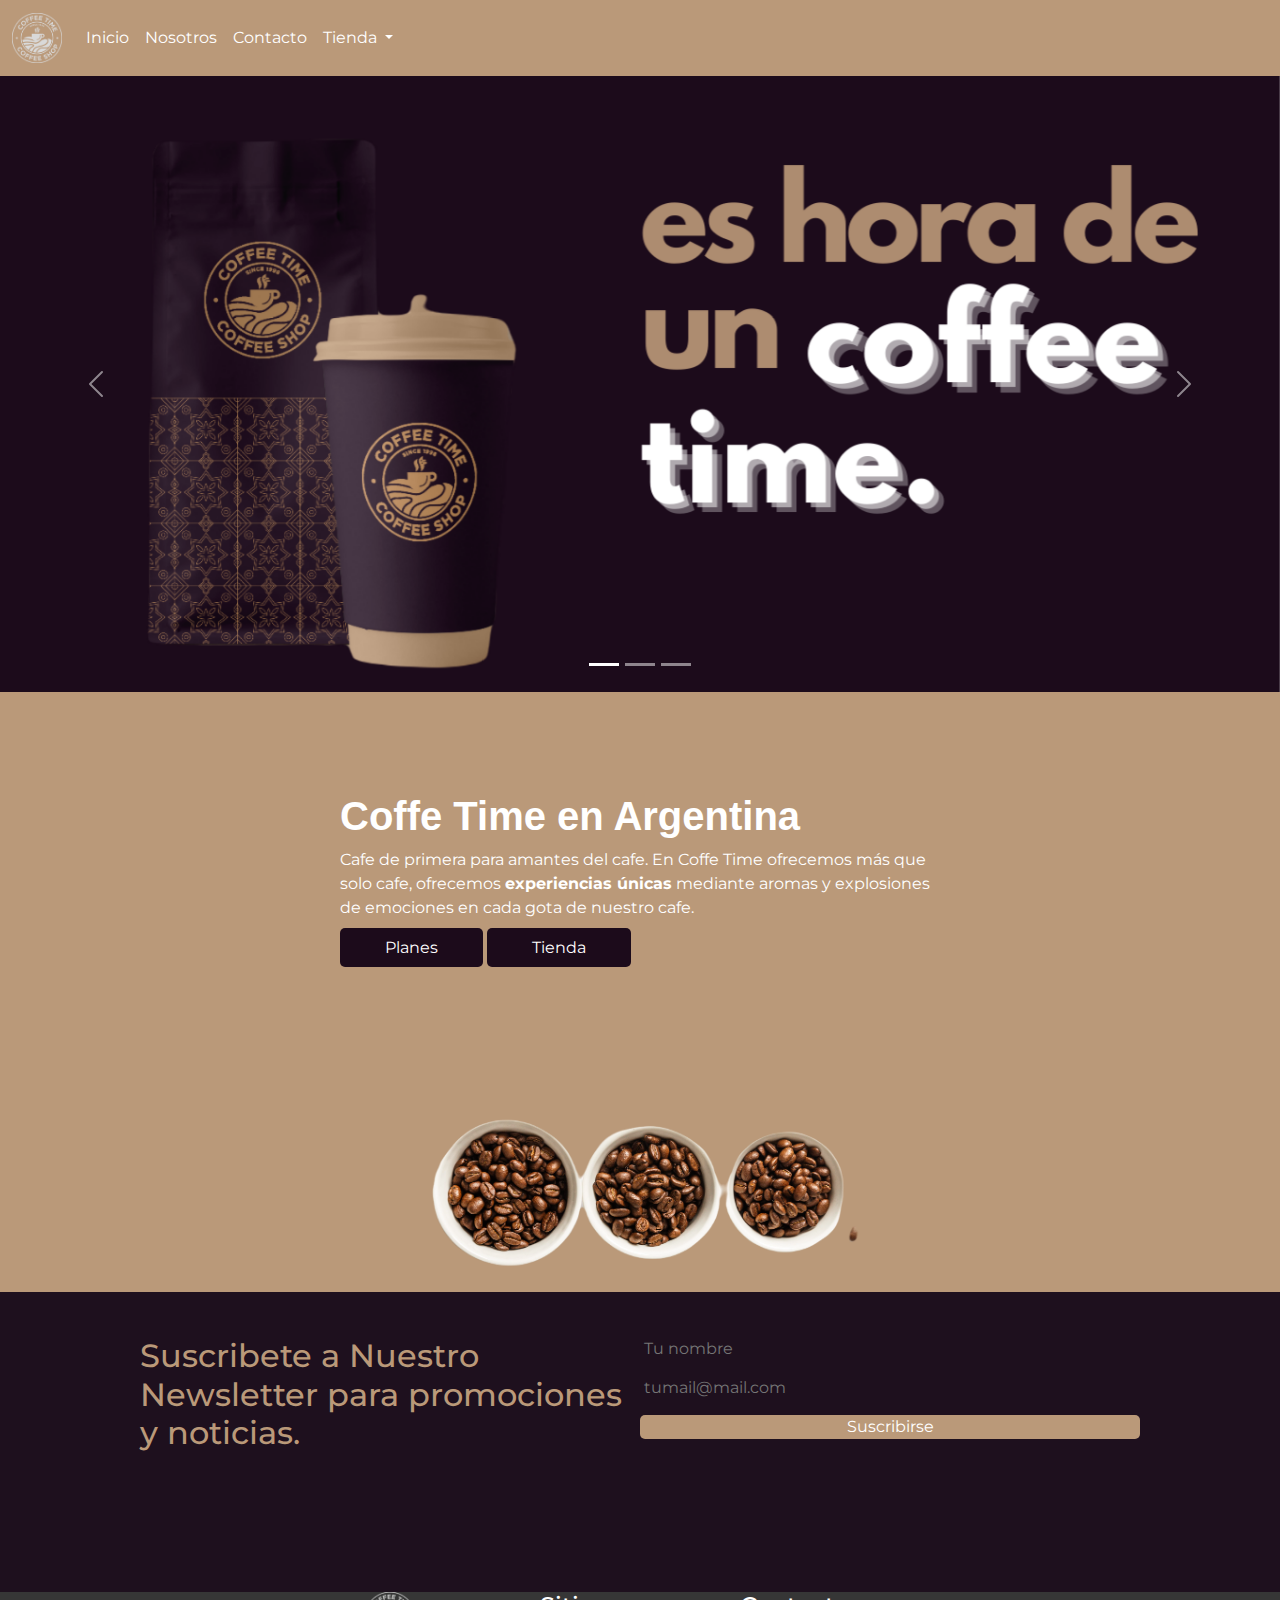
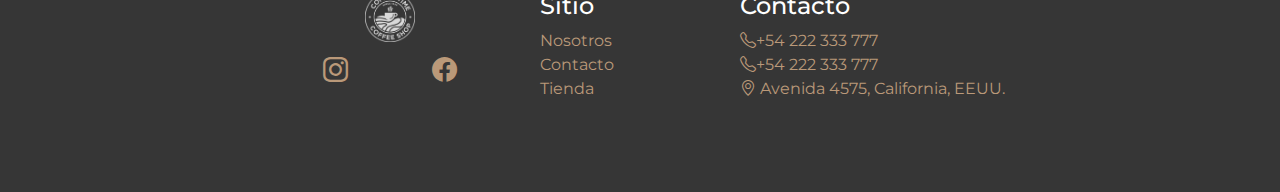
<file: index.html>
<!DOCTYPE html>
<html lang="es">
<head>
    <meta charset="UTF-8">
    <meta http-equiv="X-UA-Compatible" content="IE=edge">
    <meta name="viewport" content="width=device-width, initial-scale=1.0">
    <!-- KEYWORDS -->
    <meta name="keywords" content="">
    <!-- DESCRIPCION -->
    <meta name="description" content="">
    <!-- TITULO -->
    <title>CoffeTime</title>
    <!-- CSS -->
    <link rel="stylesheet" href="./css/index.css">
    <!-- BOOTSTRAP CSS -->
    <link rel="stylesheet" href="./bootstrap/css/bootstrap.min.css">
    <!-- BOOTSTRAP ICON -->
    <link rel="stylesheet" href="https://cdn.jsdelivr.net/npm/bootstrap-icons@1.5.0/font/bootstrap-icons.css">
    <!-- GOOGLE FONT -->
    <link rel="preconnect" href="https://fonts.googleapis.com">
    <link rel="preconnect" href="https://fonts.gstatic.com" crossorigin>
    <link href="https://fonts.googleapis.com/css2?family=Montserrat:wght@400;700&family=Roboto&display=swap" rel="stylesheet">
</head>
<body>
    <!-- NAVBAR -->
    <nav class="navbar navbar-expand-lg navbar-dark" style="background: #ba9979;">
        <div class="container-fluid">
          <a class="navbar-brand" href="#"><img src="./img/logocafe.png" alt=""></a>
          <button class="navbar-toggler" type="button" data-bs-toggle="collapse" data-bs-target="#navbarNavDropdown" aria-controls="navbarNavDropdown" aria-expanded="false" aria-label="Toggle navigation">
            <span class="navbar-toggler-icon"></span>
          </button>
          <div class="collapse navbar-collapse" id="navbarNavDropdown">
            <ul class="navbar-nav">
              <li class="nav-item">
                <a class="nav-link active" aria-current="page" href="index.html">Inicio</a>
              </li>
              <li class="nav-item">
                <a class="nav-link active" href="nosotros.html">Nosotros</a>
              </li>
              <li class="nav-item">
                <a class="nav-link active" href="contacto.html">Contacto</a>
              </li>
              <li class="nav-item dropdown">
                <a class="nav-link dropdown-toggle active" href="tienda.html" id="navbarDropdownMenuLink" role="button" data-bs-toggle="dropdown" aria-expanded="false">
                  Tienda
                </a>
                <ul class="dropdown-menu" aria-labelledby="navbarDropdownMenuLink">
                  <li><a class="dropdown-item" href="cafepurple.html">Cafe Purple</a></li>
                  <li><a class="dropdown-item" href="cafeblue.html">Cafe Blue</a></li>
                  <li><a class="dropdown-item" href="planes.html">Planes</a></li>
                </ul>
              </li>
            </ul>
          </div>
        </div>
    </nav>
    <!-- CARROUSEL -->
    <div id="carouselExampleIndicators" class="carousel slide" data-bs-ride="carousel">
        <div class="carousel-indicators">
          <button type="button" data-bs-target="#carouselExampleIndicators" data-bs-slide-to="0" class="active" aria-current="true" aria-label="Slide 1"></button>
          <button type="button" data-bs-target="#carouselExampleIndicators" data-bs-slide-to="1" aria-label="Slide 2"></button>
          <button type="button" data-bs-target="#carouselExampleIndicators" data-bs-slide-to="2" aria-label="Slide 3"></button>
        </div>
        <div class="carousel-inner">
          <div class="carousel-item active">
            <img src="./img/carrusel1.png" class="d-block w-100" alt="...">
          </div>
          <div class="carousel-item">
            <img src="./img/carrusel2.png" class="d-block w-100" alt="...">
          </div>
          <div class="carousel-item">
            <img src="./img/carrusel1.png" class="d-block w-100" alt="...">
          </div>
        </div>
        <button class="carousel-control-prev" type="button" data-bs-target="#carouselExampleIndicators" data-bs-slide="prev">
          <span class="carousel-control-prev-icon" aria-hidden="true"></span>
          <span class="visually-hidden">Previous</span>
        </button>
        <button class="carousel-control-next" type="button" data-bs-target="#carouselExampleIndicators" data-bs-slide="next">
          <span class="carousel-control-next-icon" aria-hidden="true"></span>
          <span class="visually-hidden">Next</span>
        </button>
    </div>
    <!-- HEADER -->
    <header class="header">
        <div class="header--info">
            <h1>Coffe Time en Argentina</h1>
            <p>Cafe de primera para amantes del cafe. En Coffe Time ofrecemos más que solo cafe, ofrecemos <strong>experiencias únicas</strong> mediante aromas y explosiones de emociones en cada gota de nuestro cafe.</p>
            <div class="header--info--cta">
                <a href="planes.html">Planes</a>
                <a href="tienda.html">Tienda</a>
            </div>
        </div>
        <div class="img">
            <img src="./img/headergranos.png" alt="">
        </div>
    </header>
    <!-- FORM NEWSLETER -->
    <section class="newsleter">
        <div class="newsleter--text">
            <h2>Suscribete a Nuestro Newsletter para promociones y noticias.</h2>
        </div>
        <div class="newsleter--form">
            <form action="" method="">
                <input type="text" placeholder=" Tu nombre" class="form--item">
                <input type="email" name="" id="" placeholder=" tumail@mail.com" class="form--item">
                <input type="submit" value="Suscribirse">
            </form>
        </div>
    </section>
    <!-- FOOTER -->
    <footer>
        <div class="footer--item">
            <div class="footer--brand">
                <div class="footer--brand--img">
                    <img src="./img/logocafe.png" alt="">
                </div>
                <div class="footer--brand--social">
                    <ul>
                        <li>
                            <a href="http://instagram.com">
                                <i class="bi bi-instagram"></i>
                            </a>
                        </li>
                        <li>
                            <a href="http://facebook.com">
                                <i class="bi bi-facebook"></i>
                            </a>
                        </li>
                    </ul>
                </div>
            </div>
        </div>
       <div class="footer--item">
           <div class="footer--item--navegacion">
               <h4>Sitio</h4>
               <div class="sitio--list">
                   <ul class="sitio--list--items">
                       <li class="sirio--list--item">
                           <a href="nosotros.html">
                               Nosotros
                           </a>
                       </li>
                       <li>
                           <a href="contacto.html">
                               Contacto
                           </a>
                       </li>
                       <li>
                           <a href="tienda.html">
                               Tienda
                           </a>
                       </li>
                   </ul>
               </div>
           </div>
       </div> 
       <div class="footer--item">
           <div class="footer--item--contacto">
               <h4>Contacto</h4>
               <div class="contacto--list">
                   <ul class="contacto--list--items">
                       <li class="contacto--list--item">
                           <a href="#">
                               <i class="bi bi-telephone"></i>+54 222 333 777
                           </a>
                       </li>
                       <li class="contacto--list--item">
                           <a href="#">
                               <i class="bi bi-telephone"></i>+54 222 333 777
                           </a>
                       </li>
                       <li>
                           <a href="#">
                               <i class="bi bi-geo-alt"></i> Avenida 4575, California, EEUU.
                           </a>
                       </li>
                   </ul>
               </div>
           </div>
       </div> 
    </footer>









    <!-- BOOTSTRAP JS-->
    <script src="./bootstrap/js/bootstrap.min.js"></script>
</body>
</html>
</file>
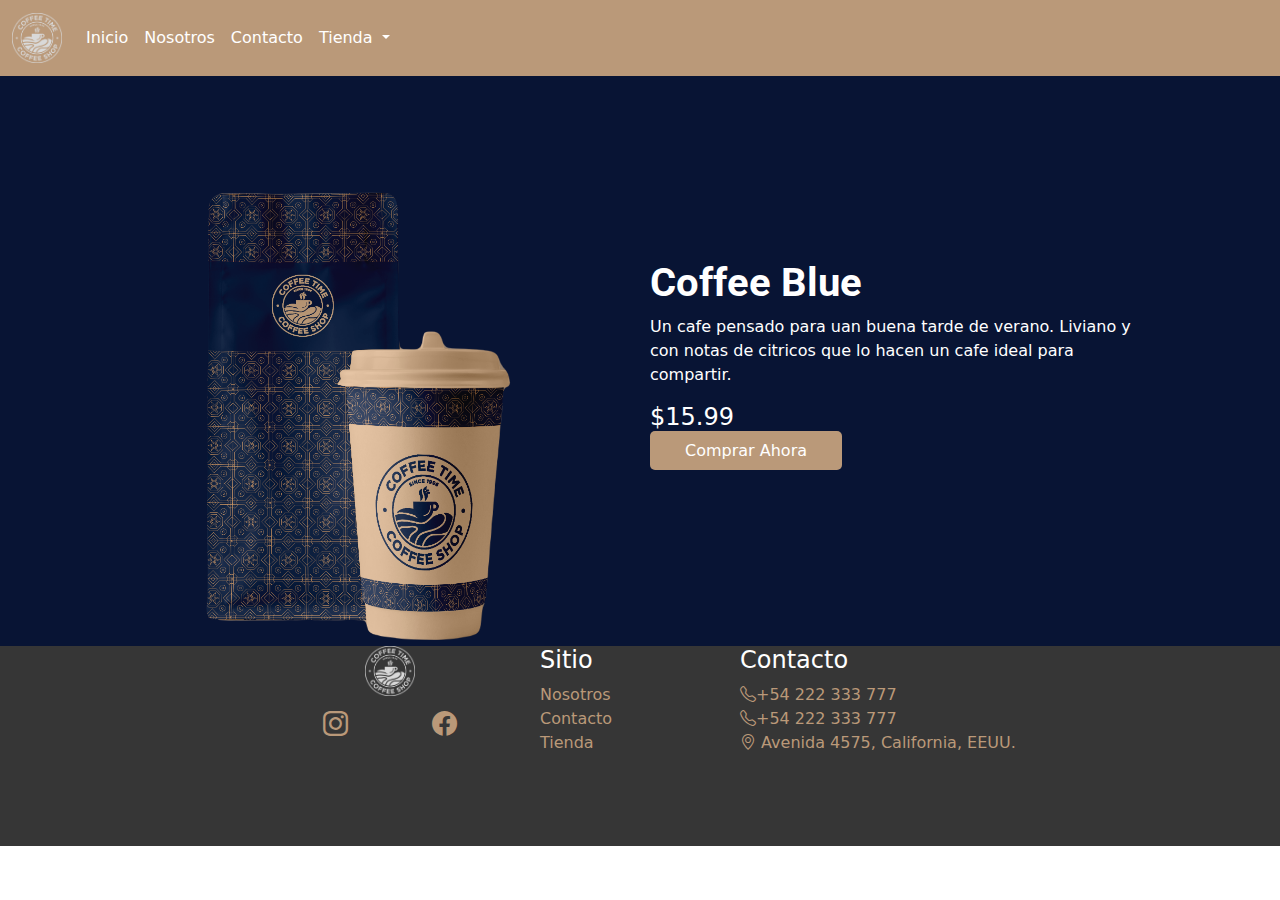
<file: cafeblue.html>
<!DOCTYPE html>
<html lang="es">
<head>
    <meta charset="UTF-8">
    <meta http-equiv="X-UA-Compatible" content="IE=edge">
    <meta name="viewport" content="width=device-width, initial-scale=1.0">
    <!-- KEYWORDS -->
    <meta name="keywords" content="">
    <!-- DESCRIPCION -->
    <meta name="description" content="">
    <!-- TITULO -->
    <title>CoffeTime</title>
    <!-- CSS -->
    <link rel="stylesheet" href="./css/cafecolor.css">
    <!-- BOOTSTRAP CSS -->
    <link rel="stylesheet" href="./bootstrap/css/bootstrap.min.css">
    <!-- BOOTSTRAP ICON -->
    <link rel="stylesheet" href="https://cdn.jsdelivr.net/npm/bootstrap-icons@1.5.0/font/bootstrap-icons.css">
    <!-- GOOGLE FONT -->
    <link rel="preconnect" href="https://fonts.googleapis.com">
    <link rel="preconnect" href="https://fonts.gstatic.com" crossorigin>
    <link href="https://fonts.googleapis.com/css2?family=Montserrat:wght@400;700&family=Roboto&display=swap" rel="stylesheet">
</head>
<body>
    <!-- NAVBAR -->
    <nav class="navbar navbar-expand-lg navbar-dark" style="background: #ba9979;">
        <div class="container-fluid">
          <a class="navbar-brand" href="#"><img src="./img/logocafe.png" alt=""></a>
          <button class="navbar-toggler" type="button" data-bs-toggle="collapse" data-bs-target="#navbarNavDropdown" aria-controls="navbarNavDropdown" aria-expanded="false" aria-label="Toggle navigation">
            <span class="navbar-toggler-icon"></span>
          </button>
          <div class="collapse navbar-collapse" id="navbarNavDropdown">
            <ul class="navbar-nav">
              <li class="nav-item">
                <a class="nav-link active" aria-current="page" href="index.html">Inicio</a>
              </li>
              <li class="nav-item">
                <a class="nav-link active" href="nosotros.html">Nosotros</a>
              </li>
              <li class="nav-item">
                <a class="nav-link active" href="contacto.html">Contacto</a>
              </li>
              <li class="nav-item dropdown">
                <a class="nav-link dropdown-toggle active" href="tienda.html" id="navbarDropdownMenuLink" role="button" data-bs-toggle="dropdown" aria-expanded="false">
                  Tienda
                </a>
                <ul class="dropdown-menu" aria-labelledby="navbarDropdownMenuLink">
                  <li><a class="dropdown-item" href="cafepurple.html">Cafe Purple</a></li>
                  <li><a class="dropdown-item" href="cafeblue.html">Cafe Blue</a></li>
                  <li><a class="dropdown-item" href="planes.html">Planes</a></li>
                </ul>
              </li>
            </ul>
          </div>
        </div>
    </nav>
    <!-- PRODUCTO -->
    <section class="producto">
        <div class="producto--img">
            <img src="./img/cafezul1.png" alt="">
        </div>
        <div class="producto--info">
            <h1>Coffee Blue</h1>
            <p>Un cafe pensado para uan buena tarde de verano. Liviano y con notas de citricos que lo hacen un cafe ideal para compartir.</p>
            <h4>$15.99</h4>
            <div class="producto--info--boton">
                <a href="https://www.mercadopago.com.ar/" target="_blank" rel="noopener noreferrer">
                    Comprar Ahora
                </a>
            </div>
        </div>
    </section>
    <!-- FOOTER -->
    <footer>
        <div class="footer--item">
            <div class="footer--brand">
                <div class="footer--brand--img">
                    <img src="./img/logocafe.png" alt="">
                </div>
                <div class="footer--brand--social">
                    <ul>
                        <li>
                            <a href="http://instagram.com">
                                <i class="bi bi-instagram"></i>
                            </a>
                        </li>
                        <li>
                            <a href="http://facebook.com">
                                <i class="bi bi-facebook"></i>
                            </a>
                        </li>
                    </ul>
                </div>
            </div>

        </div>
       <div class="footer--item">
           <div class="footer--item--navegacion">
               <h4>Sitio</h4>
               <div class="sitio--list">
                   <ul class="sitio--list--items">
                       <li class="sirio--list--item">
                           <a href="nosotros.html">
                               Nosotros
                           </a>
                       </li>
                       <li>
                           <a href="contacto.html">
                               Contacto
                           </a>
                       </li>
                       <li>
                           <a href="tienda.html">
                               Tienda
                           </a>
                       </li>
                   </ul>
               </div>
           </div>
       </div> 
       <div class="footer--item">
           <div class="footer--item--contacto">
               <h4>Contacto</h4>
               <div class="contacto--list">
                   <ul class="contacto--list--items">
                       <li class="contacto--list--item">
                           <a href="#">
                               <i class="bi bi-telephone"></i>+54 222 333 777
                           </a>
                       </li>
                       <li class="contacto--list--item">
                           <a href="#">
                               <i class="bi bi-telephone"></i>+54 222 333 777
                           </a>
                       </li>
                       <li>
                           <a href="#">
                               <i class="bi bi-geo-alt"></i> Avenida 4575, California, EEUU.
                           </a>
                       </li>
                   </ul>
               </div>
           </div>
       </div> 
    </footer>









    <!-- BOOTSTRAP JS-->
    <script src="./bootstrap/js/bootstrap.min.js"></script>
</file>
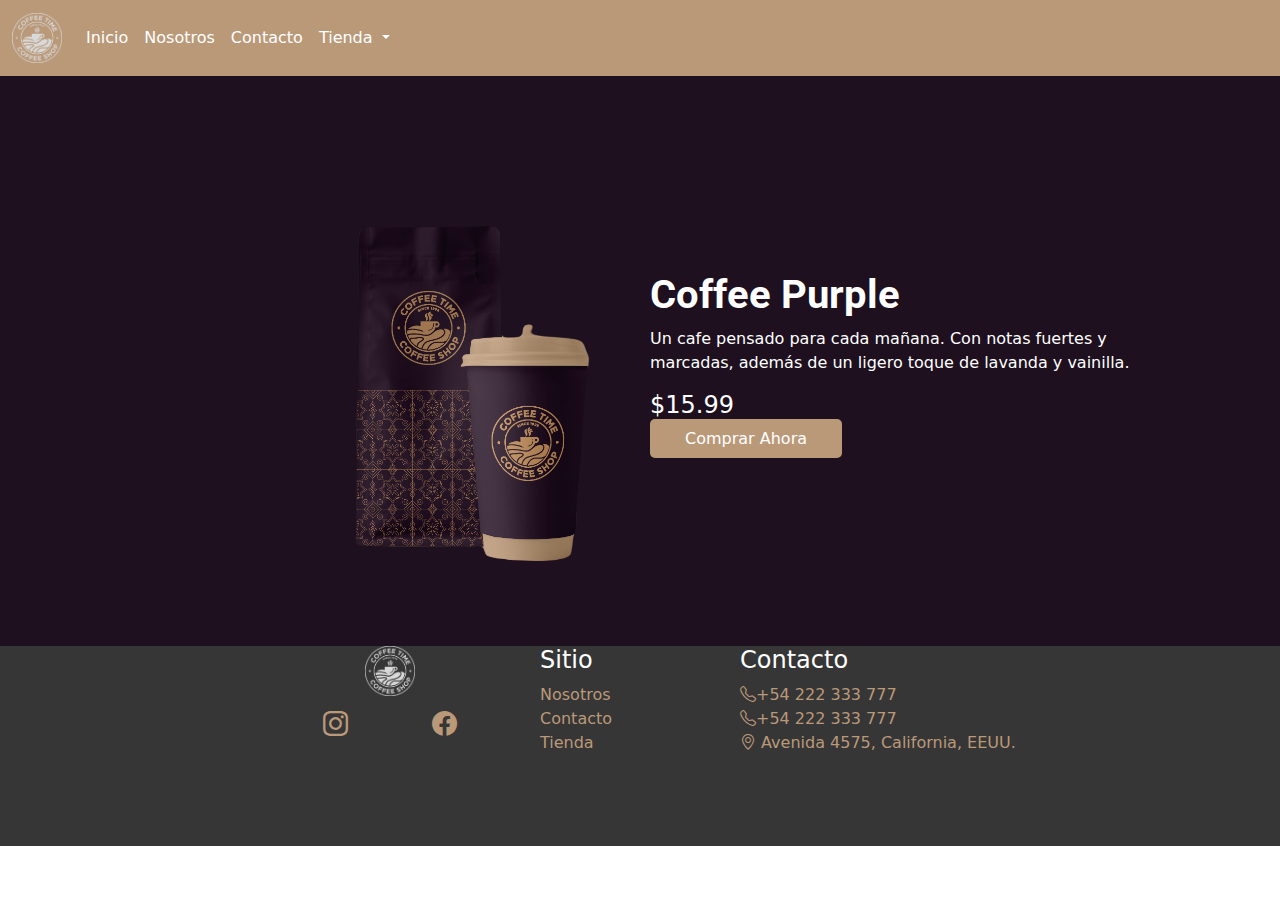
<file: cafepurple.html>
<!DOCTYPE html>
<html lang="es">
<head>
    <meta charset="UTF-8">
    <meta http-equiv="X-UA-Compatible" content="IE=edge">
    <meta name="viewport" content="width=device-width, initial-scale=1.0">
    <!-- KEYWORDS -->
    <meta name="keywords" content="">
    <!-- DESCRIPCION -->
    <meta name="description" content="">
    <!-- TITULO -->
    <title>CoffeTime - Coffee Purple</title>
    <!-- CSS -->
    <link rel="stylesheet" href="./css/cafepurple.css">
    <!-- BOOTSTRAP CSS -->
    <link rel="stylesheet" href="./bootstrap/css/bootstrap.min.css">
    <!-- BOOTSTRAP ICON -->
    <link rel="stylesheet" href="https://cdn.jsdelivr.net/npm/bootstrap-icons@1.5.0/font/bootstrap-icons.css">
    <!-- GOOGLE FONT -->
    <link rel="preconnect" href="https://fonts.googleapis.com">
    <link rel="preconnect" href="https://fonts.gstatic.com" crossorigin>
    <link href="https://fonts.googleapis.com/css2?family=Montserrat:wght@400;700&family=Roboto&display=swap" rel="stylesheet">
</head>
<body>
    <!-- NAVBAR -->
    <nav class="navbar navbar-expand-lg navbar-dark" style="background: #ba9979;">
        <div class="container-fluid">
          <a class="navbar-brand" href="#"><img src="./img/logocafe.png" alt=""></a>
          <button class="navbar-toggler" type="button" data-bs-toggle="collapse" data-bs-target="#navbarNavDropdown" aria-controls="navbarNavDropdown" aria-expanded="false" aria-label="Toggle navigation">
            <span class="navbar-toggler-icon"></span>
          </button>
          <div class="collapse navbar-collapse" id="navbarNavDropdown">
            <ul class="navbar-nav">
              <li class="nav-item">
                <a class="nav-link active" aria-current="page" href="index.html">Inicio</a>
              </li>
              <li class="nav-item">
                <a class="nav-link active" href="nosotros.html">Nosotros</a>
              </li>
              <li class="nav-item">
                <a class="nav-link active" href="contacto.html">Contacto</a>
              </li>
              <li class="nav-item dropdown">
                <a class="nav-link dropdown-toggle active" href="tienda.html" id="navbarDropdownMenuLink" role="button" data-bs-toggle="dropdown" aria-expanded="false">
                  Tienda
                </a>
                <ul class="dropdown-menu" aria-labelledby="navbarDropdownMenuLink">
                  <li><a class="dropdown-item" href="cafepurple.html">Cafe Purple</a></li>
                  <li><a class="dropdown-item" href="cafeblue.html">Cafe Blue</a></li>
                  <li><a class="dropdown-item" href="planes.html">Planes</a></li>
                </ul>
              </li>
            </ul>
          </div>
        </div>
    </nav>
    <!-- PRODUCTO -->
    <section class="producto">
        <div class="producto--img">
            <img src="./img/cafemorado1.png" alt="">
        </div>
        <div class="producto--info">
            <h1>Coffee Purple</h1>
            <p>Un cafe pensado para cada mañana. Con notas fuertes y marcadas, además de un ligero toque de lavanda y vainilla.</p>
            <h4>$15.99</h4>
            <div class="producto--info--boton">
                <a href="https://www.mercadopago.com.ar/" target="_blank" rel="noopener noreferrer">
                    Comprar Ahora
                </a>
            </div>
        </div>
    </section>
    <!-- FOOTER -->
    <footer>
        <div class="footer--item">
            <div class="footer--brand">
                <div class="footer--brand--img">
                    <img src="./img/logocafe.png" alt="">
                </div>
                <div class="footer--brand--social">
                    <ul>
                        <li>
                            <a href="http://instagram.com">
                                <i class="bi bi-instagram"></i>
                            </a>
                        </li>
                        <li>
                            <a href="http://facebook.com">
                                <i class="bi bi-facebook"></i>
                            </a>
                        </li>
                    </ul>
                </div>
            </div>

        </div>
       <div class="footer--item">
           <div class="footer--item--navegacion">
               <h4>Sitio</h4>
               <div class="sitio--list">
                   <ul class="sitio--list--items">
                       <li class="sirio--list--item">
                           <a href="nosotros.html">
                               Nosotros
                           </a>
                       </li>
                       <li>
                           <a href="contacto.html">
                               Contacto
                           </a>
                       </li>
                       <li>
                           <a href="tienda.html">
                               Tienda
                           </a>
                       </li>
                   </ul>
               </div>
           </div>
       </div> 
       <div class="footer--item">
           <div class="footer--item--contacto">
               <h4>Contacto</h4>
               <div class="contacto--list">
                   <ul class="contacto--list--items">
                       <li class="contacto--list--item">
                           <a href="#">
                               <i class="bi bi-telephone"></i>+54 222 333 777
                           </a>
                       </li>
                       <li class="contacto--list--item">
                           <a href="#">
                               <i class="bi bi-telephone"></i>+54 222 333 777
                           </a>
                       </li>
                       <li>
                           <a href="#">
                               <i class="bi bi-geo-alt"></i> Avenida 4575, California, EEUU.
                           </a>
                       </li>
                   </ul>
               </div>
           </div>
       </div> 
    </footer>









    <!-- BOOTSTRAP JS-->
    <script src="./bootstrap/js/bootstrap.min.js"></script>
</file>
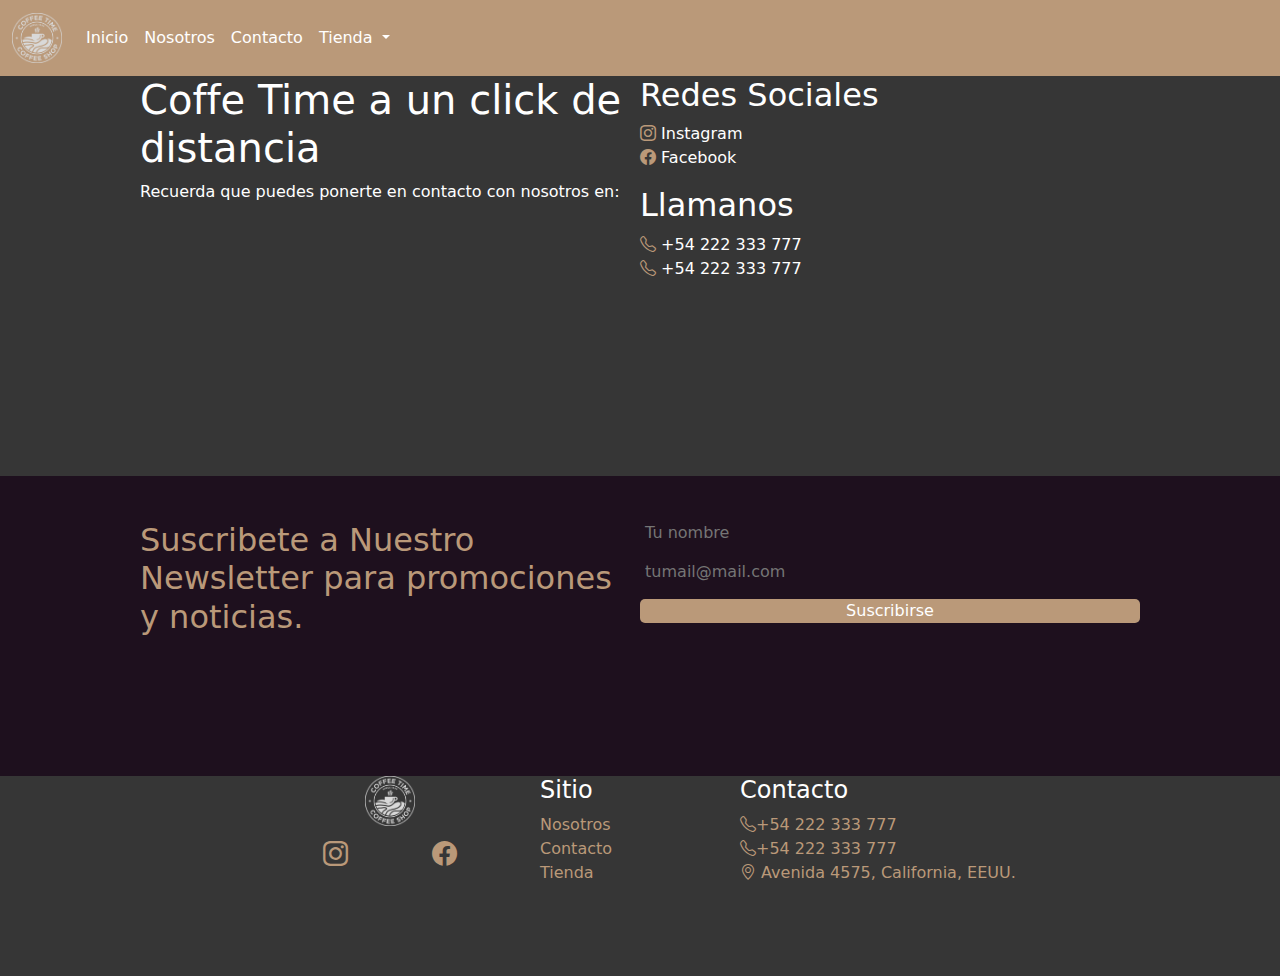
<file: contacto.html>
<!DOCTYPE html>
<html lang="es">
<head>
    <meta charset="UTF-8">
    <meta http-equiv="X-UA-Compatible" content="IE=edge">
    <meta name="viewport" content="width=device-width, initial-scale=1.0">
    <!-- KEYWORDS -->
    <meta name="keywords" content="">
    <!-- DESCRIPCION -->
    <meta name="description" content="">
    <!-- TITULO -->
    <title>CoffeTime - Nosotros</title>
    <!-- CSS -->
    <link rel="stylesheet" href="./css/contacto.css">
    <!-- BOOTSTRAP CSS -->
    <link rel="stylesheet" href="./bootstrap/css/bootstrap.min.css">
    <!-- BOOTSTRAP ICON -->
    <link rel="stylesheet" href="https://cdn.jsdelivr.net/npm/bootstrap-icons@1.5.0/font/bootstrap-icons.css">
    <!-- GOOGLE FONT -->
    <link rel="preconnect" href="https://fonts.googleapis.com">
    <link rel="preconnect" href="https://fonts.gstatic.com" crossorigin>
    <link href="https://fonts.googleapis.com/css2?family=Montserrat:wght@400;700&family=Roboto&display=swap" rel="stylesheet">
</head>
<body>
    <!-- NAVBAR -->
    <nav class="navbar navbar-expand-lg navbar-dark" style="background: #ba9979;">
        <div class="container-fluid">
          <a class="navbar-brand" href="#"><img src="./img/logocafe.png" alt=""></a>
          <button class="navbar-toggler" type="button" data-bs-toggle="collapse" data-bs-target="#navbarNavDropdown" aria-controls="navbarNavDropdown" aria-expanded="false" aria-label="Toggle navigation">
            <span class="navbar-toggler-icon"></span>
          </button>
          <div class="collapse navbar-collapse" id="navbarNavDropdown">
            <ul class="navbar-nav">
              <li class="nav-item">
                <a class="nav-link active" aria-current="page" href="index.html">Inicio</a>
              </li>
              <li class="nav-item">
                <a class="nav-link active" href="nosotros.html">Nosotros</a>
              </li>
              <li class="nav-item">
                <a class="nav-link active" href="contacto.html">Contacto</a>
              </li>
              <li class="nav-item dropdown">
                <a class="nav-link dropdown-toggle active" href="tienda.html" id="navbarDropdownMenuLink" role="button" data-bs-toggle="dropdown" aria-expanded="false">
                  Tienda
                </a>
                <ul class="dropdown-menu" aria-labelledby="navbarDropdownMenuLink">
                  <li><a class="dropdown-item" href="cafepurple.html">Cafe Purple</a></li>
                  <li><a class="dropdown-item" href="cafeblue.html">Cafe Blue</a></li>
                  <li><a class="dropdown-item" href="planes.html">Planes</a></li>
                </ul>
              </li>
            </ul>
          </div>
        </div>
    </nav>
    <!-- INFO CONTACTO -->
    <header class="header--contacto">
        <div class="header--contacto--text">
            <h1>Coffe Time a un click de distancia</h1>
            <p>Recuerda que puedes ponerte en contacto con nosotros en:</p>
        </div>
        <div class="header--contacto--link">
            <div class="header--contacto--social">
                <h2>Redes Sociales</h2>
                <div class="header--contacto--social--items">
                    <ul>
                        <li>
                            <a href="http://instagram.com" target="_blank" rel="noopener noreferrer">
                                <i class="bi bi-instagram"></i> Instagram
                            </a>
                        </li>
                        <li>
                            <a href="http://instagram.com" target="_blank" rel="noopener noreferrer">
                                <i class="bi bi-facebook"></i> Facebook
                            </a>
                        </li>
                    </ul>
                </div>
            </div>
            <div class="header--contacto--telefono">
                <h2>Llamanos</h2>
                <div class="header--contacto--telefono--items">
                    <ul>
                        <li>
                            <a href="http://instagram.com" target="_blank" rel="noopener noreferrer">
                                <i class="bi bi-telephone"></i> +54 222 333 777
                            </a>
                        </li>
                        <li>
                            <a href="http://instagram.com" target="_blank" rel="noopener noreferrer">
                                <i class="bi bi-telephone"></i> +54 222 333 777
                            </a>
                        </li>
                    </ul>
                </div>
            </div>
        </div>
    </header>
    <!-- FORM NEWSLETER -->
    <section class="newsleter">
        <div class="newsleter--text">
            <h2>Suscribete a Nuestro Newsletter para promociones y noticias.</h2>
        </div>
        <div class="newsleter--form">
            <form action="" method="">
                <input type="text" placeholder=" Tu nombre" class="form--item">
                <input type="email" name="" id="" placeholder=" tumail@mail.com" class="form--item">
                <input type="submit" value="Suscribirse">
            </form>
        </div>
    </section>
    <!-- FOOTER -->
    <footer>
        <div class="footer--item">
            <div class="footer--brand">
                <div class="footer--brand--img">
                    <img src="./img/logocafe.png" alt="">
                </div>
                <div class="footer--brand--social">
                    <ul>
                        <li>
                            <a href="http://instagram.com">
                                <i class="bi bi-instagram"></i>
                            </a>
                        </li>
                        <li>
                            <a href="http://facebook.com">
                                <i class="bi bi-facebook"></i>
                            </a>
                        </li>
                    </ul>
                </div>
            </div>

        </div>
       <div class="footer--item">
           <div class="footer--item--navegacion">
               <h4>Sitio</h4>
               <div class="sitio--list">
                   <ul class="sitio--list--items">
                       <li class="sirio--list--item">
                           <a href="nosotros.html">
                               Nosotros
                           </a>
                       </li>
                       <li>
                           <a href="contacto.html">
                               Contacto
                           </a>
                       </li>
                       <li>
                           <a href="tienda.html">
                               Tienda
                           </a>
                       </li>
                   </ul>
               </div>
           </div>
       </div> 
       <div class="footer--item">
           <div class="footer--item--contacto">
               <h4>Contacto</h4>
               <div class="contacto--list">
                   <ul class="contacto--list--items">
                       <li class="contacto--list--item">
                           <a href="#">
                               <i class="bi bi-telephone"></i>+54 222 333 777
                           </a>
                       </li>
                       <li class="contacto--list--item">
                           <a href="#">
                               <i class="bi bi-telephone"></i>+54 222 333 777
                           </a>
                       </li>
                       <li>
                           <a href="#">
                               <i class="bi bi-geo-alt"></i> Avenida 4575, California, EEUU.
                           </a>
                       </li>
                   </ul>
               </div>
           </div>
       </div> 
    </footer>

    <!-- BOOTSTRAP JS-->
    <script src="./bootstrap/js/bootstrap.min.js"></script>
</body>
</html>
</file>
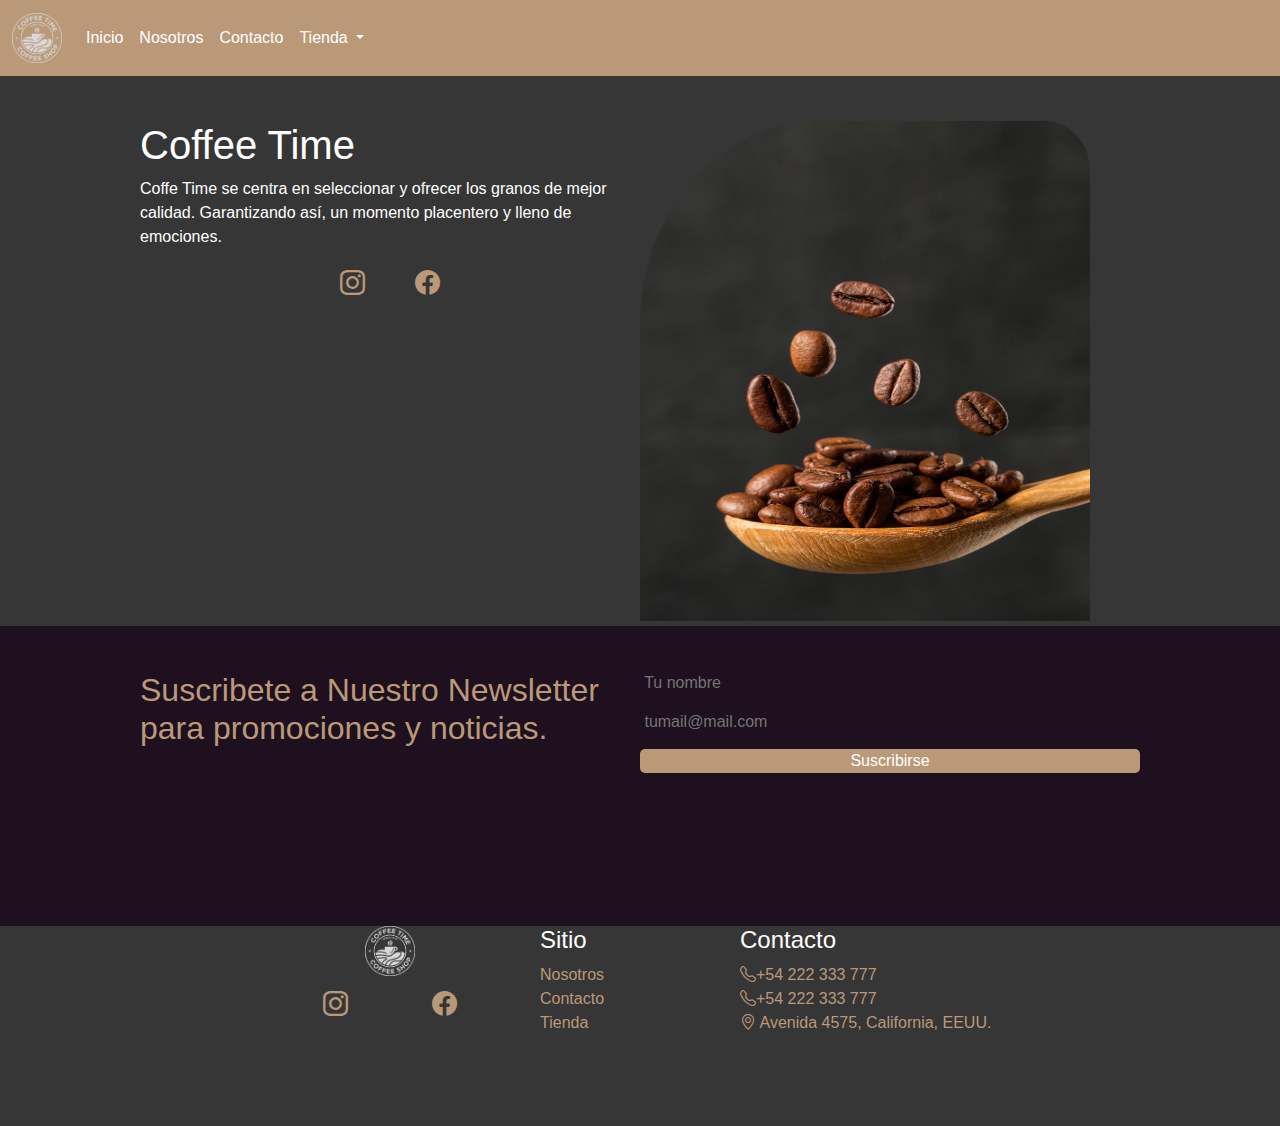
<file: nosotros.html>
<!DOCTYPE html>
<html lang="es">
<head>
    <meta charset="UTF-8">
    <meta http-equiv="X-UA-Compatible" content="IE=edge">
    <meta name="viewport" content="width=device-width, initial-scale=1.0">
    <!-- KEYWORDS -->
    <meta name="keywords" content="">
    <!-- DESCRIPCION -->
    <meta name="description" content="">
    <!-- TITULO -->
    <title>CoffeTime - Nosotros</title>
    <!-- CSS -->
    <link rel="stylesheet" href="./css/nosotros.css">
    <!-- BOOTSTRAP CSS -->
    <link rel="stylesheet" href="./bootstrap/css/bootstrap.min.css">
    <!-- BOOTSTRAP ICON -->
    <link rel="stylesheet" href="https://cdn.jsdelivr.net/npm/bootstrap-icons@1.5.0/font/bootstrap-icons.css">
    <!-- GOOGLE FONT -->
    <link rel="preconnect" href="https://fonts.googleapis.com">
    <link rel="preconnect" href="https://fonts.gstatic.com" crossorigin>
    <link href="https://fonts.googleapis.com/css2?family=Montserrat:wght@400;700&family=Roboto&display=swap" rel="stylesheet">
</head>
<body>
    <!-- NAVBAR -->
    <nav class="navbar navbar-expand-lg navbar-dark" style="background: #ba9979;">
        <div class="container-fluid">
          <a class="navbar-brand" href="#"><img src="./img/logocafe.png" alt=""></a>
          <button class="navbar-toggler" type="button" data-bs-toggle="collapse" data-bs-target="#navbarNavDropdown" aria-controls="navbarNavDropdown" aria-expanded="false" aria-label="Toggle navigation">
            <span class="navbar-toggler-icon"></span>
          </button>
          <div class="collapse navbar-collapse" id="navbarNavDropdown">
            <ul class="navbar-nav">
              <li class="nav-item">
                <a class="nav-link active" aria-current="page" href="index.html">Inicio</a>
              </li>
              <li class="nav-item">
                <a class="nav-link active" href="nosotros.html">Nosotros</a>
              </li>
              <li class="nav-item">
                <a class="nav-link active" href="contacto.html">Contacto</a>
              </li>
              <li class="nav-item dropdown">
                <a class="nav-link dropdown-toggle active" href="tienda.html" id="navbarDropdownMenuLink" role="button" data-bs-toggle="dropdown" aria-expanded="false">
                  Tienda
                </a>
                <ul class="dropdown-menu" aria-labelledby="navbarDropdownMenuLink">
                  <li><a class="dropdown-item" href="cafepurple.html">Cafe Purple</a></li>
                  <li><a class="dropdown-item" href="cafeblue.html">Cafe Blue</a></li>
                  <li><a class="dropdown-item" href="planes.html">Planes</a></li>
                </ul>
              </li>
            </ul>
          </div>
        </div>
    </nav>
    <!-- NOSOTROS -->
    <section class="nosotros">
        <div class="nosotros--text">
            <h1>Coffee Time</h1>
            <p>Coffe Time se centra en seleccionar y ofrecer los granos de mejor calidad. Garantizando así, un momento placentero y lleno de emociones.</p>
            <div class="nosotros--text--social">
                <ul>
                    <li>
                        <a href="http://instagram.com" target="_blank" rel="noopener noreferrer">
                            <i class="bi bi-instagram"></i>
                        </a>
                    </li>
                    <li>
                        <a href="http://instagram.com" target="_blank" rel="noopener noreferrer">
                            <i class="bi bi-facebook"></i>
                        </a>
                    </li>
                </ul>

            </div>
        </div>
        <div class="nosotros--img">
            <img src="./img/granosnosotros.jpg" alt="granosdecafe">
        </div>
    </section>
    <!-- FORM NEWSLETER -->
    <section class="newsleter">
        <div class="newsleter--text">
            <h2>Suscribete a Nuestro Newsletter para promociones y noticias.</h2>
        </div>
        <div class="newsleter--form">
            <form action="" method="">
                <input type="text" placeholder=" Tu nombre" class="form--item">
                <input type="email" name="" id="" placeholder=" tumail@mail.com" class="form--item">
                <input type="submit" value="Suscribirse">
            </form>
        </div>
    </section>
    <!-- FOOTER -->
    <footer>
        <div class="footer--item">
            <div class="footer--brand">
                <div class="footer--brand--img">
                    <img src="./img/logocafe.png" alt="">
                </div>
                <div class="footer--brand--social">
                    <ul>
                        <li>
                            <a href="http://instagram.com">
                                <i class="bi bi-instagram"></i>
                            </a>
                        </li>
                        <li>
                            <a href="http://facebook.com">
                                <i class="bi bi-facebook"></i>
                            </a>
                        </li>
                    </ul>
                </div>
            </div>

        </div>
       <div class="footer--item">
           <div class="footer--item--navegacion">
               <h4>Sitio</h4>
               <div class="sitio--list">
                   <ul class="sitio--list--items">
                       <li class="sirio--list--item">
                           <a href="nosotros.html">
                               Nosotros
                           </a>
                       </li>
                       <li>
                           <a href="contacto.html">
                               Contacto
                           </a>
                       </li>
                       <li>
                           <a href="tienda.html">
                               Tienda
                           </a>
                       </li>
                   </ul>
               </div>
           </div>
       </div> 
       <div class="footer--item">
           <div class="footer--item--contacto">
               <h4>Contacto</h4>
               <div class="contacto--list">
                   <ul class="contacto--list--items">
                       <li class="contacto--list--item">
                           <a href="#">
                               <i class="bi bi-telephone"></i>+54 222 333 777
                           </a>
                       </li>
                       <li class="contacto--list--item">
                           <a href="#">
                               <i class="bi bi-telephone"></i>+54 222 333 777
                           </a>
                       </li>
                       <li>
                           <a href="#">
                               <i class="bi bi-geo-alt"></i> Avenida 4575, California, EEUU.
                           </a>
                       </li>
                   </ul>
               </div>
           </div>
       </div> 
    </footer>





    <!-- BOOTSTRAP JS-->
    <script src="./bootstrap/js/bootstrap.min.js"></script>
</body>
</html>
</file>
<file: css/index.css>
* {
  margin: 0;
  padding: 0;
  font-family: 'Montserrat', sans-serif;
}

.navbar .container-fluid .navbar-brand img {
  width: 50px;
}

.navbar .container-fluid .collapse .navbar-nav .dropdown .dropdown-menu {
  background: #ba9979;
}

.navbar .container-fluid .collapse .navbar-nav .dropdown .dropdown-menu .dropdown-item {
  color: #ffffff;
}

.navbar .container-fluid .collapse .navbar-nav .dropdown .dropdown-menu .dropdown-item:hover {
  background: none;
}

.header {
  display: -webkit-box;
  display: -ms-flexbox;
  display: flex;
  -webkit-box-pack: center;
      -ms-flex-pack: center;
          justify-content: center;
  -ms-flex-line-pack: center;
      align-content: center;
  background: #ba9979;
  height: 600px;
  color: #ffffff;
}

.header .header--info h1 {
  font-family: "Monserrat", sans-serif;
  font-weight: 700;
}

.header .header--info .header--info--cta a {
  text-decoration: none;
  background: #1c0b1b;
  color: #ffffff;
  padding: 10px 45px;
  border-radius: 5px;
}

.header .header--info .header--info--cta a:hover {
  text-decoration: none;
  background: #977455;
  color: #ffffff;
  padding: 10px 45px;
  border-radius: 5px;
}

.header .img img {
  width: 600px;
}

.header {
  display: -ms-grid;
  display: grid;
  -ms-grid-columns: 600px;
      grid-template-columns: 600px;
  -ms-grid-rows: 200px 200px;
      grid-template-rows: 200px 200px;
}

.newsleter {
  display: -webkit-box;
  display: -ms-flexbox;
  display: flex;
  -webkit-box-pack: center;
      -ms-flex-pack: center;
          justify-content: center;
  padding-top: 45px;
  height: 300px;
  background: #1e101e;
  color: #ba9979;
}

.newsleter .newsleter--form form {
  display: -webkit-box;
  display: -ms-flexbox;
  display: flex;
  -webkit-box-orient: vertical;
  -webkit-box-direction: normal;
      -ms-flex-direction: column;
          flex-direction: column;
}

.newsleter .newsleter--form form input {
  background: none;
  border: none;
  margin-bottom: 15px;
}

.newsleter .newsleter--form form input[type=text]:focus {
  outline: none;
  background: #ba9979;
  color: #ffffff;
}

.newsleter .newsleter--form form input[type=email]:focus {
  outline: none;
  background: #ba9979;
  color: #ffffff;
}

.newsleter .newsleter--form form input[type=submit] {
  background: #ba9979;
  color: #ffffff;
  border-radius: 5px;
}

.newsleter {
  display: -ms-grid;
  display: grid;
  -ms-grid-columns: 500px 500px;
      grid-template-columns: 500px 500px;
  -ms-grid-rows: 300px;
      grid-template-rows: 300px;
}

footer {
  display: -webkit-box;
  display: -ms-flexbox;
  display: flex;
  -webkit-box-pack: center;
      -ms-flex-pack: center;
          justify-content: center;
  background: #363636;
}

footer .footer--item .footer--brand .footer--brand--img {
  display: -webkit-box;
  display: -ms-flexbox;
  display: flex;
  -webkit-box-pack: center;
      -ms-flex-pack: center;
          justify-content: center;
  padding-bottom: 10px;
}

footer .footer--item .footer--brand .footer--brand--img img {
  width: 50px;
}

footer .footer--item .footer--brand .footer--brand--social ul {
  display: -webkit-box;
  display: -ms-flexbox;
  display: flex;
  -webkit-box-orient: horizontal;
  -webkit-box-direction: normal;
      -ms-flex-direction: row;
          flex-direction: row;
  -webkit-box-pack: space-evenly;
      -ms-flex-pack: space-evenly;
          justify-content: space-evenly;
  padding: 0;
}

footer .footer--item .footer--brand .footer--brand--social ul li {
  list-style: none;
  padding: 0;
}

footer .footer--item .footer--brand .footer--brand--social ul li a i {
  color: #ba9979;
  font-size: 25px;
}

footer .footer--item .footer--item--navegacion h4 {
  color: #ffffff;
}

footer .footer--item .footer--item--navegacion .sitio--list ul {
  list-style-type: none;
  padding: 0;
}

footer .footer--item .footer--item--navegacion .sitio--list ul li {
  list-style-type: none;
}

footer .footer--item .footer--item--navegacion .sitio--list ul li a {
  text-decoration: none;
  color: #ba9979;
}

footer .footer--item .footer--item--contacto h4 {
  color: #ffffff;
}

footer .footer--item .footer--item--contacto .contacto--list ul {
  list-style-type: none;
  padding: 0;
}

footer .footer--item .footer--item--contacto .contacto--list ul li {
  list-style-type: none;
  padding: 0;
}

footer .footer--item .footer--item--contacto .contacto--list ul li a {
  text-decoration: none;
  color: #ba9979;
}

footer {
  display: -ms-grid;
  display: grid;
  -ms-grid-columns: 300px 200px 300px;
      grid-template-columns: 300px 200px 300px;
  -ms-grid-rows: 200px;
      grid-template-rows: 200px;
}

@media (max-width: 576px) {
  .header {
    height: 500px;
  }
  .header .img img {
    width: 300px;
  }
  .header {
    display: -ms-grid;
    display: grid;
    -ms-grid-columns: 300px;
        grid-template-columns: 300px;
    -ms-grid-rows: 300px 100px;
        grid-template-rows: 300px 100px;
  }
  .newsleter {
    height: 410px;
  }
  .newsleter {
    display: -ms-grid;
    display: grid;
    -ms-grid-columns: 300px;
        grid-template-columns: 300px;
    -ms-grid-rows: 150px 300px;
        grid-template-rows: 150px 300px;
  }
  footer {
    display: -ms-grid;
    display: grid;
    -ms-grid-columns: 300px;
        grid-template-columns: 300px;
    -ms-grid-rows: 170px 150px 150px;
        grid-template-rows: 170px 150px 150px;
  }
}

@media (max-width: 768px) {
  .newsleter {
    height: 410px;
  }
  .newsleter {
    display: -ms-grid;
    display: grid;
    -ms-grid-columns: 300px;
        grid-template-columns: 300px;
    -ms-grid-rows: 150px 300px;
        grid-template-rows: 150px 300px;
  }
  footer {
    display: -ms-grid;
    display: grid;
    -ms-grid-columns: 300px;
        grid-template-columns: 300px;
    -ms-grid-rows: 170px 150px 150px;
        grid-template-rows: 170px 150px 150px;
  }
}
/*# sourceMappingURL=index.css.map */
</file>
<file: css/cafecolor.css>
* {
  margin: 0;
  padding: 0;
}

.navbar .container-fluid .navbar-brand img {
  width: 50px;
}

.navbar .container-fluid .collapse .navbar-nav .dropdown .dropdown-menu {
  background: #ba9979;
}

.navbar .container-fluid .collapse .navbar-nav .dropdown .dropdown-menu .dropdown-item {
  color: #ffffff;
}

.navbar .container-fluid .collapse .navbar-nav .dropdown .dropdown-menu .dropdown-item:hover {
  background: none;
}

.producto {
  display: -webkit-box;
  display: -ms-flexbox;
  display: flex;
  -webkit-box-pack: center;
      -ms-flex-pack: center;
          justify-content: center;
  -webkit-box-align: center;
      -ms-flex-align: center;
          align-items: center;
  background: #081434;
  color: #ffffff;
}

.producto .producto--info h1 {
  font-family: "Roboto", sans-serif;
  font-weight: 700;
}

.producto .producto--info .producto--info--boton a {
  text-decoration: none;
  background: #ba9979;
  color: #ffffff;
  margin: 35px 20px 0 0;
  padding: 10px 35px;
  border-radius: 5px;
}

.producto .producto--img {
  display: -webkit-box;
  display: -ms-flexbox;
  display: flex;
  -webkit-box-align: center;
      -ms-flex-align: center;
          align-items: center;
  justify-items: center;
}

.producto .producto--img img {
  width: 450px;
}

.producto {
  display: -ms-grid;
  display: grid;
  -ms-grid-columns: 500px 500px;
      grid-template-columns: 500px 500px;
  -ms-grid-rows: 570px;
      grid-template-rows: 570px;
  grid-column-gap: 20px;
}

footer {
  display: -webkit-box;
  display: -ms-flexbox;
  display: flex;
  -webkit-box-pack: center;
      -ms-flex-pack: center;
          justify-content: center;
  background: #363636;
}

footer .footer--item .footer--brand .footer--brand--img {
  display: -webkit-box;
  display: -ms-flexbox;
  display: flex;
  -webkit-box-pack: center;
      -ms-flex-pack: center;
          justify-content: center;
  padding-bottom: 10px;
}

footer .footer--item .footer--brand .footer--brand--img img {
  width: 50px;
}

footer .footer--item .footer--brand .footer--brand--social ul {
  display: -webkit-box;
  display: -ms-flexbox;
  display: flex;
  -webkit-box-orient: horizontal;
  -webkit-box-direction: normal;
      -ms-flex-direction: row;
          flex-direction: row;
  -webkit-box-pack: space-evenly;
      -ms-flex-pack: space-evenly;
          justify-content: space-evenly;
  padding: 0;
}

footer .footer--item .footer--brand .footer--brand--social ul li {
  list-style: none;
  padding: 0;
}

footer .footer--item .footer--brand .footer--brand--social ul li a i {
  color: #ba9979;
  font-size: 25px;
}

footer .footer--item .footer--item--navegacion h4 {
  color: #ffffff;
}

footer .footer--item .footer--item--navegacion .sitio--list ul {
  list-style-type: none;
  padding: 0;
}

footer .footer--item .footer--item--navegacion .sitio--list ul li {
  list-style-type: none;
}

footer .footer--item .footer--item--navegacion .sitio--list ul li a {
  text-decoration: none;
  color: #ba9979;
}

footer .footer--item .footer--item--contacto h4 {
  color: #ffffff;
}

footer .footer--item .footer--item--contacto .contacto--list ul {
  list-style-type: none;
  padding: 0;
}

footer .footer--item .footer--item--contacto .contacto--list ul li {
  list-style-type: none;
  padding: 0;
}

footer .footer--item .footer--item--contacto .contacto--list ul li a {
  text-decoration: none;
  color: #ba9979;
}

footer {
  display: -ms-grid;
  display: grid;
  -ms-grid-columns: 300px 200px 300px;
      grid-template-columns: 300px 200px 300px;
  -ms-grid-rows: 200px;
      grid-template-rows: 200px;
}

@media (max-width: 576px) {
  .producto .producto--img {
    display: -webkit-box;
    display: -ms-flexbox;
    display: flex;
    -webkit-box-align: center;
        -ms-flex-align: center;
            align-items: center;
    justify-items: center;
  }
  .producto .producto--img img {
    width: 220px;
  }
  .producto {
    display: -ms-grid;
    display: grid;
    -ms-grid-columns: 300px;
        grid-template-columns: 300px;
    -ms-grid-rows: 200px 300px;
        grid-template-rows: 200px 300px;
    grid-column-gap: 20px;
  }
  footer {
    display: -ms-grid;
    display: grid;
    -ms-grid-columns: 300px;
        grid-template-columns: 300px;
    -ms-grid-rows: 170px 150px 150px;
        grid-template-rows: 170px 150px 150px;
  }
}

@media (max-width: 768px) {
  footer {
    display: -ms-grid;
    display: grid;
    -ms-grid-columns: 300px;
        grid-template-columns: 300px;
    -ms-grid-rows: 170px 150px 150px;
        grid-template-rows: 170px 150px 150px;
  }
}
/*# sourceMappingURL=cafecolor.css.map */
</file>
<file: css/cafepurple.css>
* {
  margin: 0;
  padding: 0;
}

.navbar .container-fluid .navbar-brand img {
  width: 50px;
}

.navbar .container-fluid .collapse .navbar-nav .dropdown .dropdown-menu {
  background: #ba9979;
}

.navbar .container-fluid .collapse .navbar-nav .dropdown .dropdown-menu .dropdown-item {
  color: #ffffff;
}

.navbar .container-fluid .collapse .navbar-nav .dropdown .dropdown-menu .dropdown-item:hover {
  background: none;
}

.producto {
  display: -webkit-box;
  display: -ms-flexbox;
  display: flex;
  -webkit-box-pack: center;
      -ms-flex-pack: center;
          justify-content: center;
  -webkit-box-align: center;
      -ms-flex-align: center;
          align-items: center;
  background: #1e101e;
  color: #ffffff;
}

.producto .producto--info h1 {
  font-family: "Roboto", sans-serif;
  font-weight: 700;
}

.producto .producto--info .producto--info--boton a {
  text-decoration: none;
  background: #ba9979;
  color: #ffffff;
  margin: 35px 20px 0 0;
  padding: 10px 35px;
  border-radius: 5px;
}

.producto .producto--img {
  display: -webkit-box;
  display: -ms-flexbox;
  display: flex;
  -webkit-box-align: center;
      -ms-flex-align: center;
          align-items: center;
  justify-items: center;
}

.producto .producto--img img {
  width: 650px;
}

.producto {
  display: -ms-grid;
  display: grid;
  -ms-grid-columns: 500px 500px;
      grid-template-columns: 500px 500px;
  -ms-grid-rows: 570px;
      grid-template-rows: 570px;
  grid-column-gap: 20px;
}

footer {
  display: -webkit-box;
  display: -ms-flexbox;
  display: flex;
  -webkit-box-pack: center;
      -ms-flex-pack: center;
          justify-content: center;
  background: #363636;
}

footer .footer--item .footer--brand .footer--brand--img {
  display: -webkit-box;
  display: -ms-flexbox;
  display: flex;
  -webkit-box-pack: center;
      -ms-flex-pack: center;
          justify-content: center;
  padding-bottom: 10px;
}

footer .footer--item .footer--brand .footer--brand--img img {
  width: 50px;
}

footer .footer--item .footer--brand .footer--brand--social ul {
  display: -webkit-box;
  display: -ms-flexbox;
  display: flex;
  -webkit-box-orient: horizontal;
  -webkit-box-direction: normal;
      -ms-flex-direction: row;
          flex-direction: row;
  -webkit-box-pack: space-evenly;
      -ms-flex-pack: space-evenly;
          justify-content: space-evenly;
  padding: 0;
}

footer .footer--item .footer--brand .footer--brand--social ul li {
  list-style: none;
  padding: 0;
}

footer .footer--item .footer--brand .footer--brand--social ul li a i {
  color: #ba9979;
  font-size: 25px;
}

footer .footer--item .footer--item--navegacion h4 {
  color: #ffffff;
}

footer .footer--item .footer--item--navegacion .sitio--list ul {
  list-style-type: none;
  padding: 0;
}

footer .footer--item .footer--item--navegacion .sitio--list ul li {
  list-style-type: none;
}

footer .footer--item .footer--item--navegacion .sitio--list ul li a {
  text-decoration: none;
  color: #ba9979;
}

footer .footer--item .footer--item--contacto h4 {
  color: #ffffff;
}

footer .footer--item .footer--item--contacto .contacto--list ul {
  list-style-type: none;
  padding: 0;
}

footer .footer--item .footer--item--contacto .contacto--list ul li {
  list-style-type: none;
  padding: 0;
}

footer .footer--item .footer--item--contacto .contacto--list ul li a {
  text-decoration: none;
  color: #ba9979;
}

footer {
  display: -ms-grid;
  display: grid;
  -ms-grid-columns: 300px 200px 300px;
      grid-template-columns: 300px 200px 300px;
  -ms-grid-rows: 200px;
      grid-template-rows: 200px;
}

@media (max-width: 576px) {
  .producto .producto--img img {
    width: 300px;
  }
  .producto {
    display: -ms-grid;
    display: grid;
    -ms-grid-columns: 300px;
        grid-template-columns: 300px;
    -ms-grid-rows: 200px 300px;
        grid-template-rows: 200px 300px;
    grid-column-gap: 20px;
  }
  footer {
    display: -ms-grid;
    display: grid;
    -ms-grid-columns: 300px;
        grid-template-columns: 300px;
    -ms-grid-rows: 170px 150px 150px;
        grid-template-rows: 170px 150px 150px;
  }
}

@media (max-width: 768px) {
  footer {
    display: -ms-grid;
    display: grid;
    -ms-grid-columns: 300px;
        grid-template-columns: 300px;
    -ms-grid-rows: 170px 150px 150px;
        grid-template-rows: 170px 150px 150px;
  }
}
/*# sourceMappingURL=cafepurple.css.map */
</file>
<file: css/contacto.css>
* {
  margin: 0;
  padding: 0;
}

.navbar .container-fluid .navbar-brand img {
  width: 50px;
}

.navbar .container-fluid .collapse .navbar-nav .dropdown .dropdown-menu {
  background: #ba9979;
}

.navbar .container-fluid .collapse .navbar-nav .dropdown .dropdown-menu .dropdown-item {
  color: #ffffff;
}

.navbar .container-fluid .collapse .navbar-nav .dropdown .dropdown-menu .dropdown-item:hover {
  background: none;
}

.header--contacto {
  display: -webkit-box;
  display: -ms-flexbox;
  display: flex;
  -webkit-box-pack: center;
      -ms-flex-pack: center;
          justify-content: center;
  background: #363636;
  color: #ffffff;
}

.header--contacto .header--contacto--link .header--contacto--social .header--contacto--social--items ul {
  list-style-type: none;
  padding: 0;
}

.header--contacto .header--contacto--link .header--contacto--social .header--contacto--social--items ul li {
  list-style-type: none;
  padding: 0;
}

.header--contacto .header--contacto--link .header--contacto--social .header--contacto--social--items ul li a {
  text-decoration: none;
  color: #ffffff;
}

.header--contacto .header--contacto--link .header--contacto--social .header--contacto--social--items ul li a i {
  color: #ba9979;
}

.header--contacto .header--contacto--link .header--contacto--telefono .header--contacto--telefono--items ul {
  list-style-type: none;
  padding: 0;
}

.header--contacto .header--contacto--link .header--contacto--telefono .header--contacto--telefono--items ul li {
  list-style-type: none;
  padding: 0;
}

.header--contacto .header--contacto--link .header--contacto--telefono .header--contacto--telefono--items ul li a {
  text-decoration: none;
  color: #ffffff;
}

.header--contacto .header--contacto--link .header--contacto--telefono .header--contacto--telefono--items ul li a i {
  color: #ba9979;
}

.header--contacto {
  display: -ms-grid;
  display: grid;
  -ms-grid-columns: 500px 500px;
      grid-template-columns: 500px 500px;
  -ms-grid-rows: 400px;
      grid-template-rows: 400px;
}

.newsleter {
  display: -webkit-box;
  display: -ms-flexbox;
  display: flex;
  -webkit-box-pack: center;
      -ms-flex-pack: center;
          justify-content: center;
  padding-top: 45px;
  height: 300px;
  background: #1e101e;
  color: #ba9979;
}

.newsleter .newsleter--form form {
  display: -webkit-box;
  display: -ms-flexbox;
  display: flex;
  -webkit-box-orient: vertical;
  -webkit-box-direction: normal;
      -ms-flex-direction: column;
          flex-direction: column;
}

.newsleter .newsleter--form form input {
  background: none;
  border: none;
  margin-bottom: 15px;
}

.newsleter .newsleter--form form input[type=text]:focus {
  outline: none;
  background: #ba9979;
  color: #ffffff;
}

.newsleter .newsleter--form form input[type=email]:focus {
  outline: none;
  background: #ba9979;
  color: #ffffff;
}

.newsleter .newsleter--form form input[type=submit] {
  background: #ba9979;
  color: #ffffff;
  border-radius: 5px;
}

.newsleter {
  display: -ms-grid;
  display: grid;
  -ms-grid-columns: 500px 500px;
      grid-template-columns: 500px 500px;
  -ms-grid-rows: 300px;
      grid-template-rows: 300px;
}

footer {
  display: -webkit-box;
  display: -ms-flexbox;
  display: flex;
  -webkit-box-pack: center;
      -ms-flex-pack: center;
          justify-content: center;
  background: #363636;
}

footer .footer--item .footer--brand .footer--brand--img {
  display: -webkit-box;
  display: -ms-flexbox;
  display: flex;
  -webkit-box-pack: center;
      -ms-flex-pack: center;
          justify-content: center;
  padding-bottom: 10px;
}

footer .footer--item .footer--brand .footer--brand--img img {
  width: 50px;
}

footer .footer--item .footer--brand .footer--brand--social ul {
  display: -webkit-box;
  display: -ms-flexbox;
  display: flex;
  -webkit-box-orient: horizontal;
  -webkit-box-direction: normal;
      -ms-flex-direction: row;
          flex-direction: row;
  -webkit-box-pack: space-evenly;
      -ms-flex-pack: space-evenly;
          justify-content: space-evenly;
  padding: 0;
}

footer .footer--item .footer--brand .footer--brand--social ul li {
  list-style: none;
  padding: 0;
}

footer .footer--item .footer--brand .footer--brand--social ul li a i {
  color: #ba9979;
  font-size: 25px;
}

footer .footer--item .footer--item--navegacion h4 {
  color: #ffffff;
}

footer .footer--item .footer--item--navegacion .sitio--list ul {
  list-style-type: none;
  padding: 0;
}

footer .footer--item .footer--item--navegacion .sitio--list ul li {
  list-style-type: none;
}

footer .footer--item .footer--item--navegacion .sitio--list ul li a {
  text-decoration: none;
  color: #ba9979;
}

footer .footer--item .footer--item--contacto h4 {
  color: #ffffff;
}

footer .footer--item .footer--item--contacto .contacto--list ul {
  list-style-type: none;
  padding: 0;
}

footer .footer--item .footer--item--contacto .contacto--list ul li {
  list-style-type: none;
  padding: 0;
}

footer .footer--item .footer--item--contacto .contacto--list ul li a {
  text-decoration: none;
  color: #ba9979;
}

footer {
  display: -ms-grid;
  display: grid;
  -ms-grid-columns: 300px 200px 300px;
      grid-template-columns: 300px 200px 300px;
  -ms-grid-rows: 200px;
      grid-template-rows: 200px;
}

@media (max-width: 576px) {
  .header--contacto {
    display: -ms-grid;
    display: grid;
    -ms-grid-columns: 300px;
        grid-template-columns: 300px;
    -ms-grid-rows: 200px 300px;
        grid-template-rows: 200px 300px;
  }
  .newsleter {
    height: 410px;
  }
  .newsleter {
    display: -ms-grid;
    display: grid;
    -ms-grid-columns: 300px;
        grid-template-columns: 300px;
    -ms-grid-rows: 150px 300px;
        grid-template-rows: 150px 300px;
  }
  footer {
    display: -ms-grid;
    display: grid;
    -ms-grid-columns: 300px;
        grid-template-columns: 300px;
    -ms-grid-rows: 170px 150px 150px;
        grid-template-rows: 170px 150px 150px;
  }
}

@media (max-width: 768px) {
  .header--contacto {
    display: -ms-grid;
    display: grid;
    -ms-grid-columns: 300px;
        grid-template-columns: 300px;
    -ms-grid-rows: 200px 300px;
        grid-template-rows: 200px 300px;
  }
  .newsleter {
    height: 410px;
  }
  .newsleter {
    display: -ms-grid;
    display: grid;
    -ms-grid-columns: 300px;
        grid-template-columns: 300px;
    -ms-grid-rows: 150px 300px;
        grid-template-rows: 150px 300px;
  }
  footer {
    display: -ms-grid;
    display: grid;
    -ms-grid-columns: 300px;
        grid-template-columns: 300px;
    -ms-grid-rows: 170px 150px 150px;
        grid-template-rows: 170px 150px 150px;
  }
}
/*# sourceMappingURL=contacto.css.map */
</file>
<file: css/nosotros.css>
* {
  margin: 0;
  padding: 0;
  font-family: 'Monserrat', sans-serif;
}

.navbar .container-fluid .navbar-brand img {
  width: 50px;
}

.navbar .container-fluid .collapse .navbar-nav .dropdown .dropdown-menu {
  background: #ba9979;
}

.navbar .container-fluid .collapse .navbar-nav .dropdown .dropdown-item {
  color: #ffffff;
}

.navbar .container-fluid .collapse .navbar-nav .dropdown .dropdown-item:hover {
  background: none;
}

.nosotros {
  display: -webkit-box;
  display: -ms-flexbox;
  display: flex;
  -webkit-box-pack: center;
      -ms-flex-pack: center;
          justify-content: center;
  background: #363636;
  color: #ffffff;
  padding-top: 45px;
  height: 550px;
}

.nosotros .nosotros--text--social ul {
  display: -webkit-box;
  display: -ms-flexbox;
  display: flex;
  -webkit-box-orient: horizontal;
  -webkit-box-direction: normal;
      -ms-flex-direction: row;
          flex-direction: row;
  -webkit-box-pack: center;
      -ms-flex-pack: center;
          justify-content: center;
  list-style-type: none;
  padding: 0;
}

.nosotros .nosotros--text--social ul li {
  list-style-type: none;
  padding: 0;
}

.nosotros .nosotros--text--social ul li a {
  padding: 25px;
}

.nosotros .nosotros--text--social ul li a i {
  font-size: 25px;
  color: #ba9979;
}

.nosotros .nosotros--img img {
  border-radius: 40% 10% 0 0;
  width: 450px;
  height: 500px;
}

.nosotros {
  display: -ms-grid;
  display: grid;
  -ms-grid-columns: 500px 500px;
      grid-template-columns: 500px 500px;
  -ms-grid-rows: 500px;
      grid-template-rows: 500px;
}

.newsleter {
  display: -webkit-box;
  display: -ms-flexbox;
  display: flex;
  -webkit-box-pack: center;
      -ms-flex-pack: center;
          justify-content: center;
  padding-top: 45px;
  height: 300px;
  background: #1e101e;
  color: #ba9979;
}

.newsleter .newsleter--form form {
  display: -webkit-box;
  display: -ms-flexbox;
  display: flex;
  -webkit-box-orient: vertical;
  -webkit-box-direction: normal;
      -ms-flex-direction: column;
          flex-direction: column;
}

.newsleter .newsleter--form form input {
  background: none;
  border: none;
  margin-bottom: 15px;
}

.newsleter .newsleter--form form input[type=text]:focus {
  outline: none;
  background: #ba9979;
  color: #ffffff;
}

.newsleter .newsleter--form form input[type=email]:focus {
  outline: none;
  background: #ba9979;
  color: #ffffff;
}

.newsleter .newsleter--form form input[type=submit] {
  background: #ba9979;
  color: #ffffff;
  border-radius: 5px;
}

.newsleter {
  display: -ms-grid;
  display: grid;
  -ms-grid-columns: 500px 500px;
      grid-template-columns: 500px 500px;
  -ms-grid-rows: 300px;
      grid-template-rows: 300px;
}

footer {
  display: -webkit-box;
  display: -ms-flexbox;
  display: flex;
  -webkit-box-pack: center;
      -ms-flex-pack: center;
          justify-content: center;
  background: #363636;
}

footer .footer--item .footer--brand .footer--brand--img {
  display: -webkit-box;
  display: -ms-flexbox;
  display: flex;
  -webkit-box-pack: center;
      -ms-flex-pack: center;
          justify-content: center;
  padding-bottom: 10px;
}

footer .footer--item .footer--brand .footer--brand--img img {
  width: 50px;
}

footer .footer--item .footer--brand .footer--brand--social ul {
  display: -webkit-box;
  display: -ms-flexbox;
  display: flex;
  -webkit-box-orient: horizontal;
  -webkit-box-direction: normal;
      -ms-flex-direction: row;
          flex-direction: row;
  -webkit-box-pack: space-evenly;
      -ms-flex-pack: space-evenly;
          justify-content: space-evenly;
  padding: 0;
}

footer .footer--item .footer--brand .footer--brand--social ul li {
  list-style-type: none;
  padding: 0;
}

footer .footer--item .footer--brand .footer--brand--social ul li a i {
  color: #ba9979;
  font-size: 25px;
}

footer .footer--item .footer--item--navegacion h4 {
  color: #ffffff;
}

footer .footer--item .footer--item--navegacion .sitio--list ul {
  list-style-type: none;
  padding: 0;
}

footer .footer--item .footer--item--navegacion .sitio--list ul li {
  list-style-type: none;
}

footer .footer--item .footer--item--navegacion .sitio--list ul li a {
  text-decoration: none;
  color: #ba9979;
}

footer .footer--item .footer--item--contacto h4 {
  color: #ffffff;
}

footer .footer--item .footer--item--contacto .contacto--list ul {
  list-style-type: none;
  padding: 0;
}

footer .footer--item .footer--item--contacto .contacto--list ul li {
  list-style-type: none;
  padding: 0;
}

footer .footer--item .footer--item--contacto .contacto--list ul li a {
  text-decoration: none;
  color: #ba9979;
}

footer {
  display: -ms-grid;
  display: grid;
  -ms-grid-columns: 300px 200px 300px;
      grid-template-columns: 300px 200px 300px;
  -ms-grid-rows: 200px;
      grid-template-rows: 200px;
}

@media (max-width: 576px) {
  .nosotros {
    height: 750px;
  }
  .nosotros .nosotros--text .nosotros--text--social {
    display: -webkit-box;
    display: -ms-flexbox;
    display: flex;
    -webkit-box-pack: center;
        -ms-flex-pack: center;
            justify-content: center;
  }
  .nosotros .nosotros--img img {
    width: 300px;
    height: 400px;
  }
  .nosotros {
    display: -ms-grid;
    display: grid;
    -ms-grid-columns: 300px;
        grid-template-columns: 300px;
    -ms-grid-rows: 300px 450px;
        grid-template-rows: 300px 450px;
  }
  .newsleter {
    height: 410px;
  }
  .newsleter {
    display: -ms-grid;
    display: grid;
    -ms-grid-columns: 300px;
        grid-template-columns: 300px;
    -ms-grid-rows: 150px 300px;
        grid-template-rows: 150px 300px;
  }
  footer {
    display: -ms-grid;
    display: grid;
    -ms-grid-columns: 300px;
        grid-template-columns: 300px;
    -ms-grid-rows: 170px 150px 170px;
        grid-template-rows: 170px 150px 170px;
  }
}

@media (max-width: 768px) {
  .nosotros {
    height: 750px;
  }
  .nosotros .nosotros--text .nosotros--text--social {
    display: -webkit-box;
    display: -ms-flexbox;
    display: flex;
    -webkit-box-pack: center;
        -ms-flex-pack: center;
            justify-content: center;
  }
  .nosotros .nosotros--img img {
    width: 300px;
    height: 400px;
  }
  .nosotros {
    display: -ms-grid;
    display: grid;
    -ms-grid-columns: 300px;
        grid-template-columns: 300px;
    -ms-grid-rows: 300px 450px;
        grid-template-rows: 300px 450px;
  }
  .newsleter {
    height: 410px;
  }
  .newsleter {
    display: -ms-grid;
    display: grid;
    -ms-grid-columns: 300px;
        grid-template-columns: 300px;
    -ms-grid-rows: 150px 300px;
        grid-template-rows: 150px 300px;
  }
  footer {
    display: -ms-grid;
    display: grid;
    -ms-grid-columns: 300px;
        grid-template-columns: 300px;
    -ms-grid-rows: 170px 150px 150px;
        grid-template-rows: 170px 150px 150px;
  }
}
/*# sourceMappingURL=nosotros.css.map */
</file>
